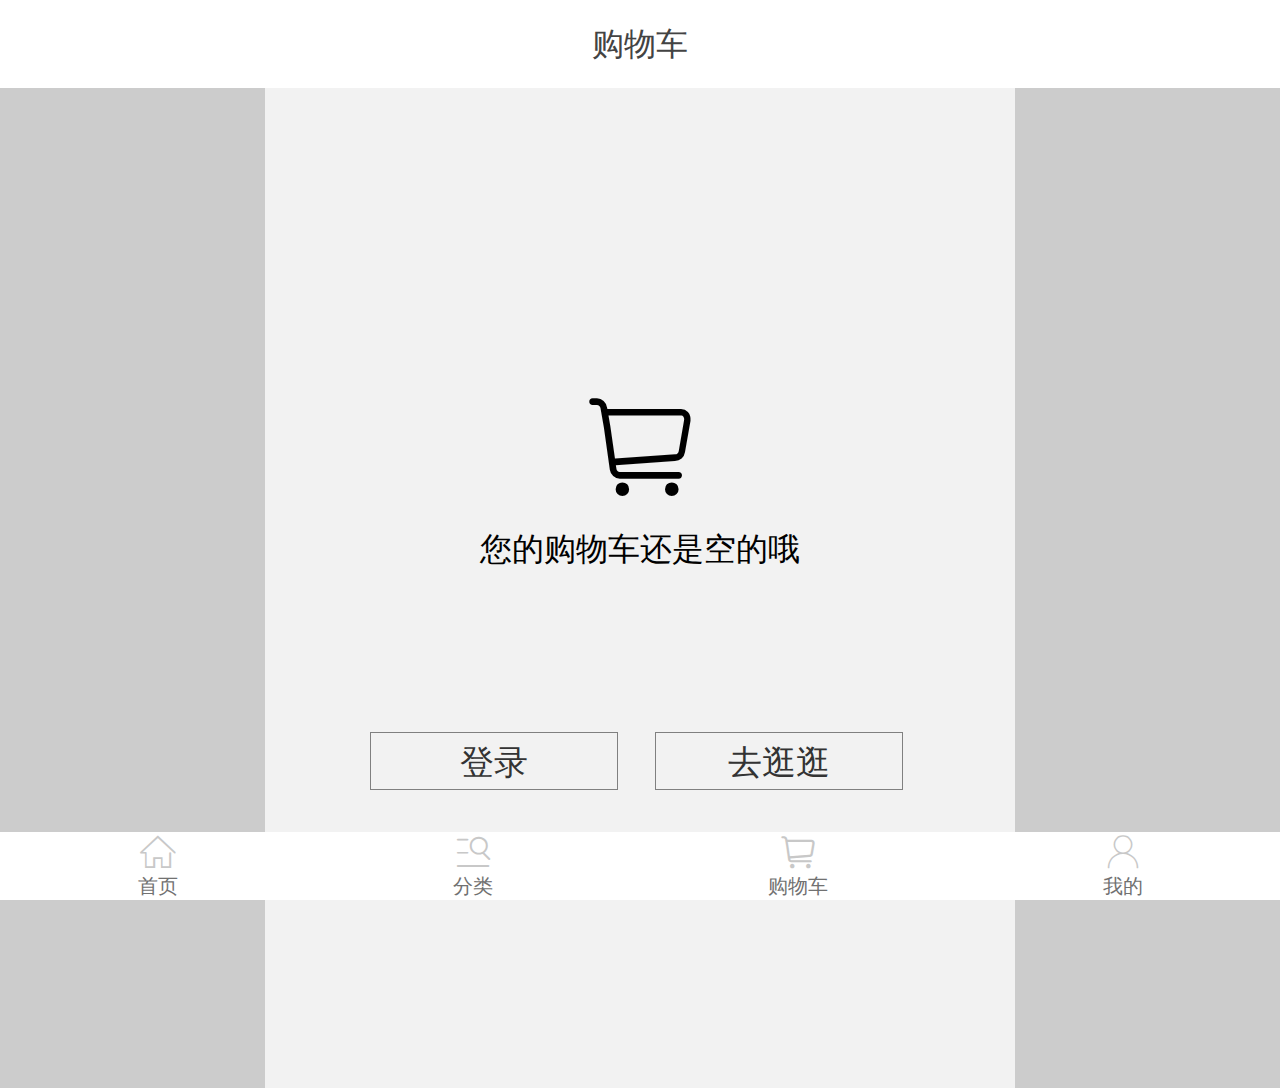
<file: cart.html>
<!DOCTYPE html>
<html lang="en">
<head>
	<meta charset="UTF-8">
	<meta name="viewport" content="width=device-width, initial-scale=1, maximum-scale=1, user-scalable=no">
	<link rel="stylesheet" type="text/css" href="css/iconfont.css">
	<link rel="stylesheet" type="text/css" href="css/m_base.css">
	<link rel="stylesheet" type="text/css" href="css/cart.css">
	<script src='js/adaptive.js'></script>
	<title>Document</title>
</head>
<body>
	<header>
		<p>购物车</p>
	</header>
	<!-- 中间部分 -->
	<div class="banner">
		<i class="iconfont icon-gouwuche"></i><p>您的购物车还是空的哦</p>
		<div class="deng">
			<a href="#">登录</a>
		</div>
		<div class="guang">
			<a href="#">去逛逛</a>
		</div>
	</div>
	<!--底部导航栏-->
		<div id="bottom_banner">
			<a href="index.html">
				<div class="bottom_banner_one">
					<i class="iconfont icon-shouye"></i>
					<p>首页</p>
				</div>
			</a>

			<a href="category.html">
				<div class="bottom_banner_one">
					<i class="iconfont icon-fenlei"></i>
					<p>分类</p>
				</div>
			</a>
			<a href="cart.html">
				<div class="bottom_banner_one">
					<i class="iconfont icon-gouwuche"></i>
					<p>购物车</p>
				</div>
			</a>
			<a href="login.html">
				<div class="bottom_banner_one">
					<i class="iconfont icon-wode"></i>
					<p>我的</p>
				</div>
			</a>
		</div>
		<!--底部导航栏结束-->
</body>
</html>
</file>
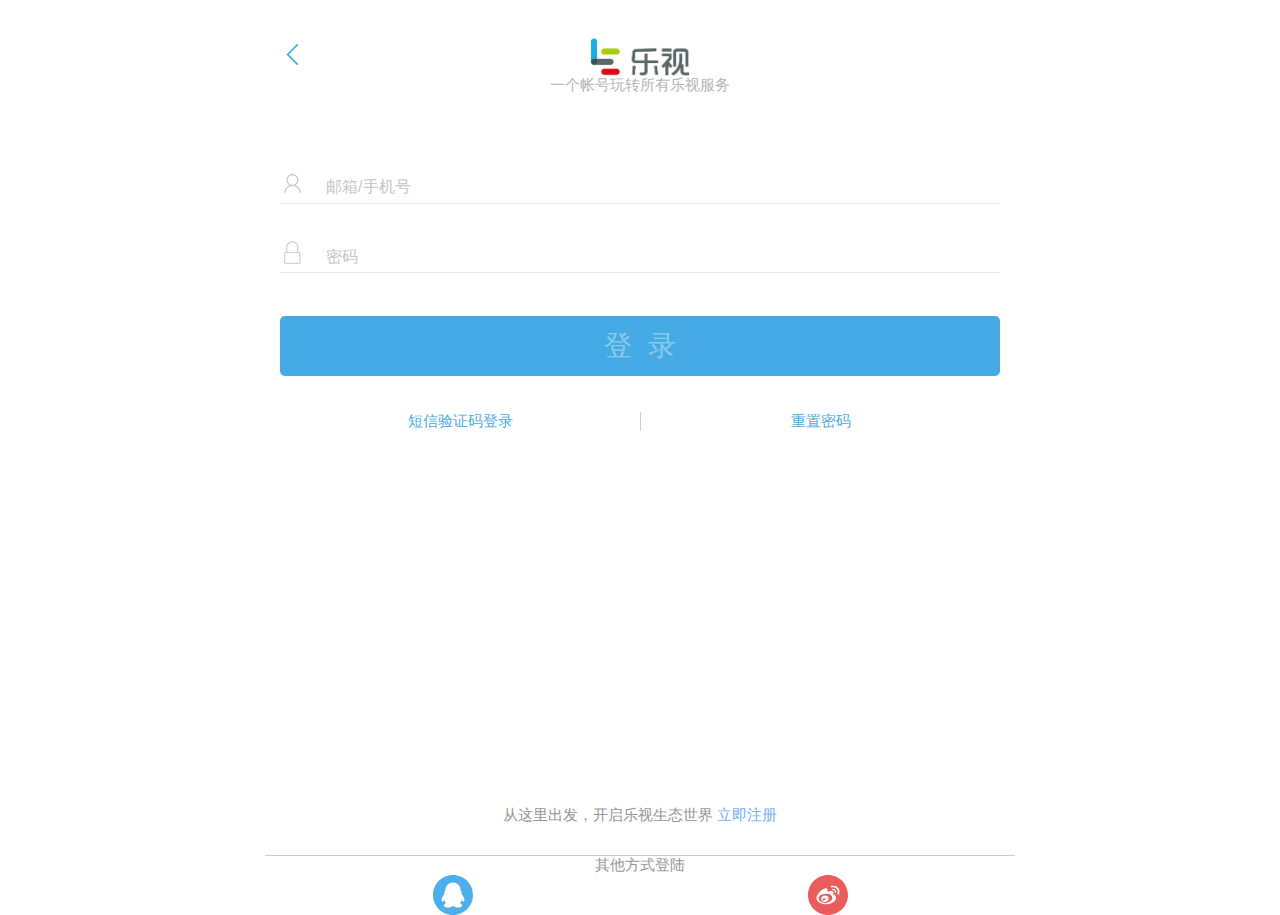
<file: login.html>
<!DOCTYPE html>
<html>
	<head>
		<meta charset="UTF-8">
		<title></title>
		<meta name="viewport" content="width=device-width, initial-scale=1.0, maximum-scale=1.0, minimum-scale=1.0, user-scalable=no">
		<link rel="stylesheet" type="text/css" href="css/login.css"/>
	</head>
	<body>
		<div id="zhengti">
			<!--登陆顶部logo-->
			<div class="login_logo">
				<p><img src="images/CNlogo2x.png"/></p>
				<p class="logo_wz">一个帐号玩转所有乐视服务</p>
			</div>
			<!--登陆顶部logo结束-->
			
			<!--登陆区域-->
			<div class="pad_box">
				<ul class="comment1_text">
					<li>
						<svg class="icon" aria-hidden="true">
  							<use xlink:href="#icon-denglu"></use>
						</svg>
						<input type="text" value="邮箱/手机号" />
					</li>
					<li>
						<svg class="icon" aria-hidden="true">
  							<use xlink:href="#icon-jinlingyingcaiwangtubiao02"></use>
						</svg>
						<input type="text" value="密码" />
					</li>
				</ul>
				<p class="box_dl">登&nbsp;&nbsp;录</p>
				<div class="box_wb">
					<a href="#" class="box_yz">短信验证码登录</a>
				    <a href="#" class="box_cz">重置密码</a>
				</div>
			</div>
			<!--登陆区域结束-->
			
			<!--登陆底部区域-->
			<div id="login_bot">
				<p>从这里出发，开启乐视生态世界 <span>立即注册</span></p>
				<p>其他方式登陆</p>
				<a href=""><svg class="icon" aria-hidden="true">
  <use xlink:href="#icon-qq"></use>
</svg></a>
				<a href=""><svg class="icon" aria-hidden="true">
  <use xlink:href="#icon-weibo"></use>
</svg></a>
			</div>
			<!--登陆底部区域结束-->
			<a href="index.html" id="fanhui"><svg class="icon" aria-hidden="true">
  <use xlink:href="#icon-fanhui"></use>
</svg></a>
		</div>
	</body>
	<script src="js/iconfont.js"></script>
</html>
</file>
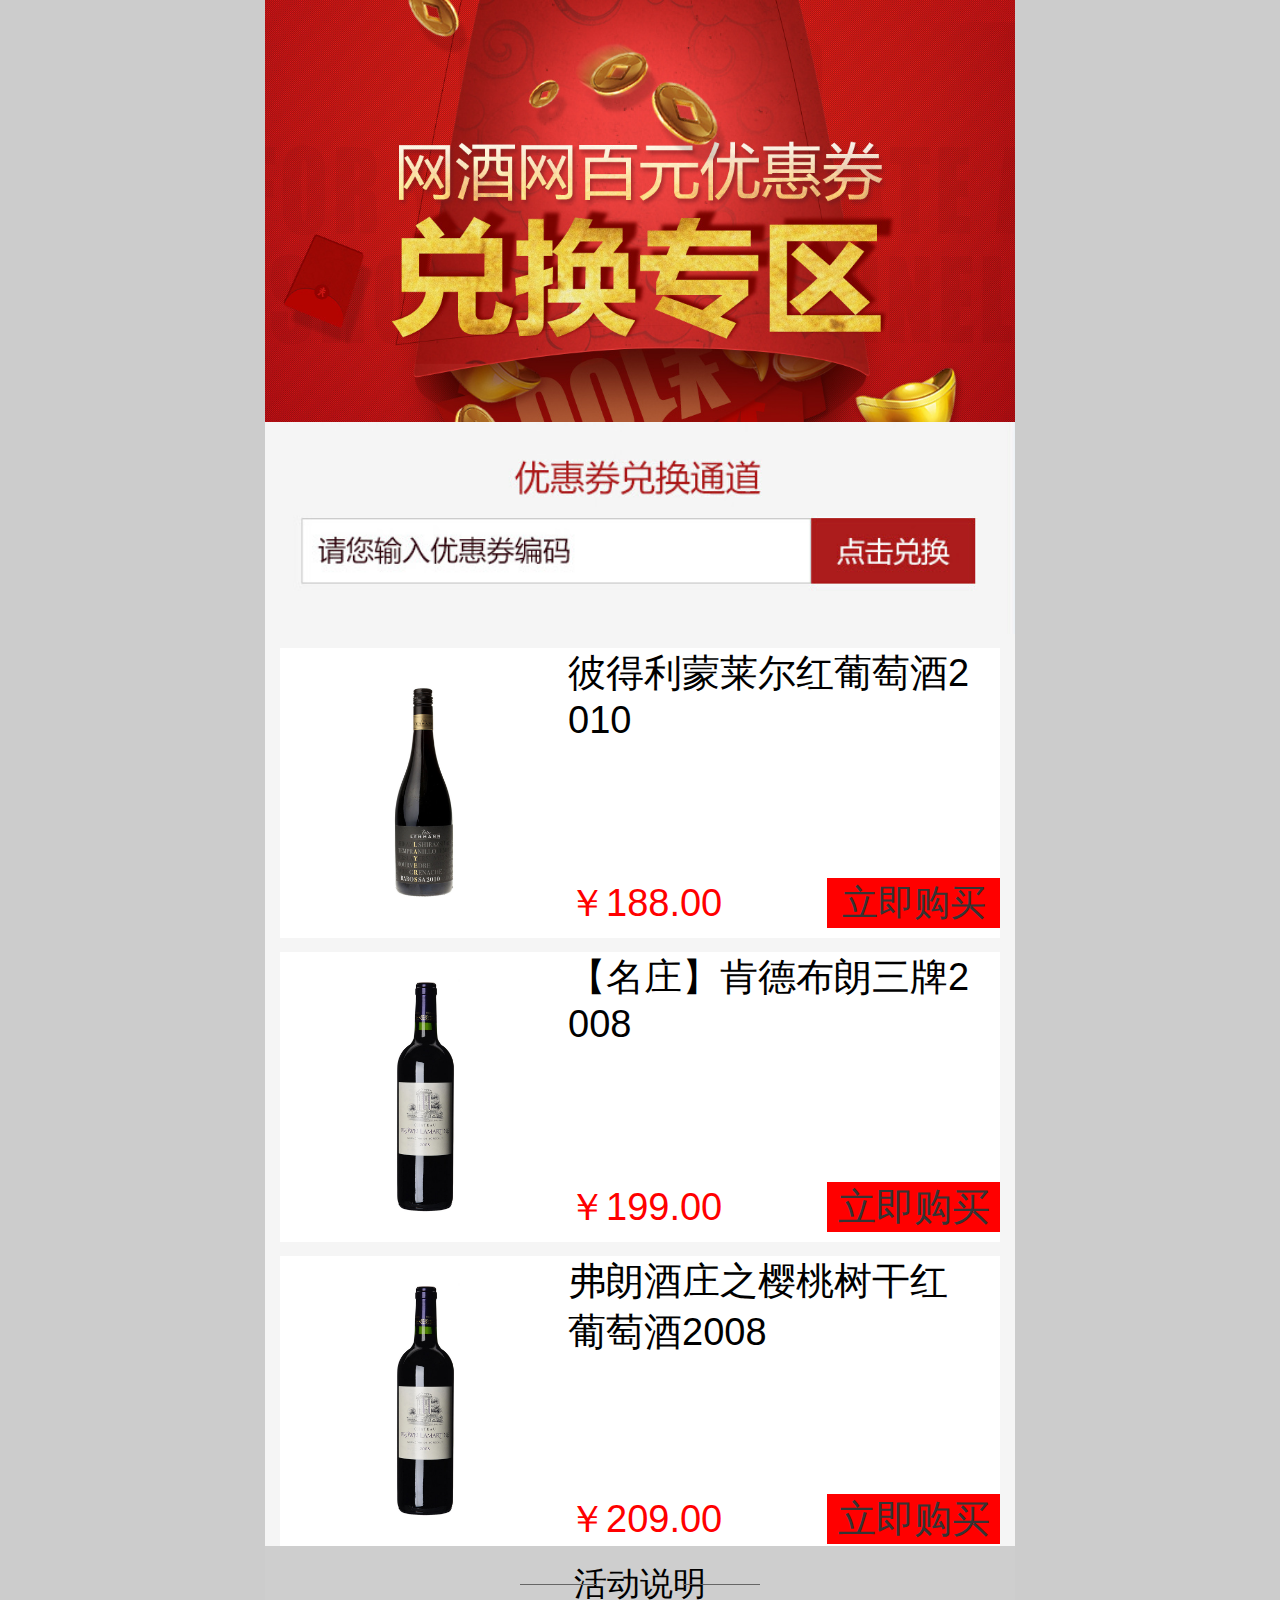
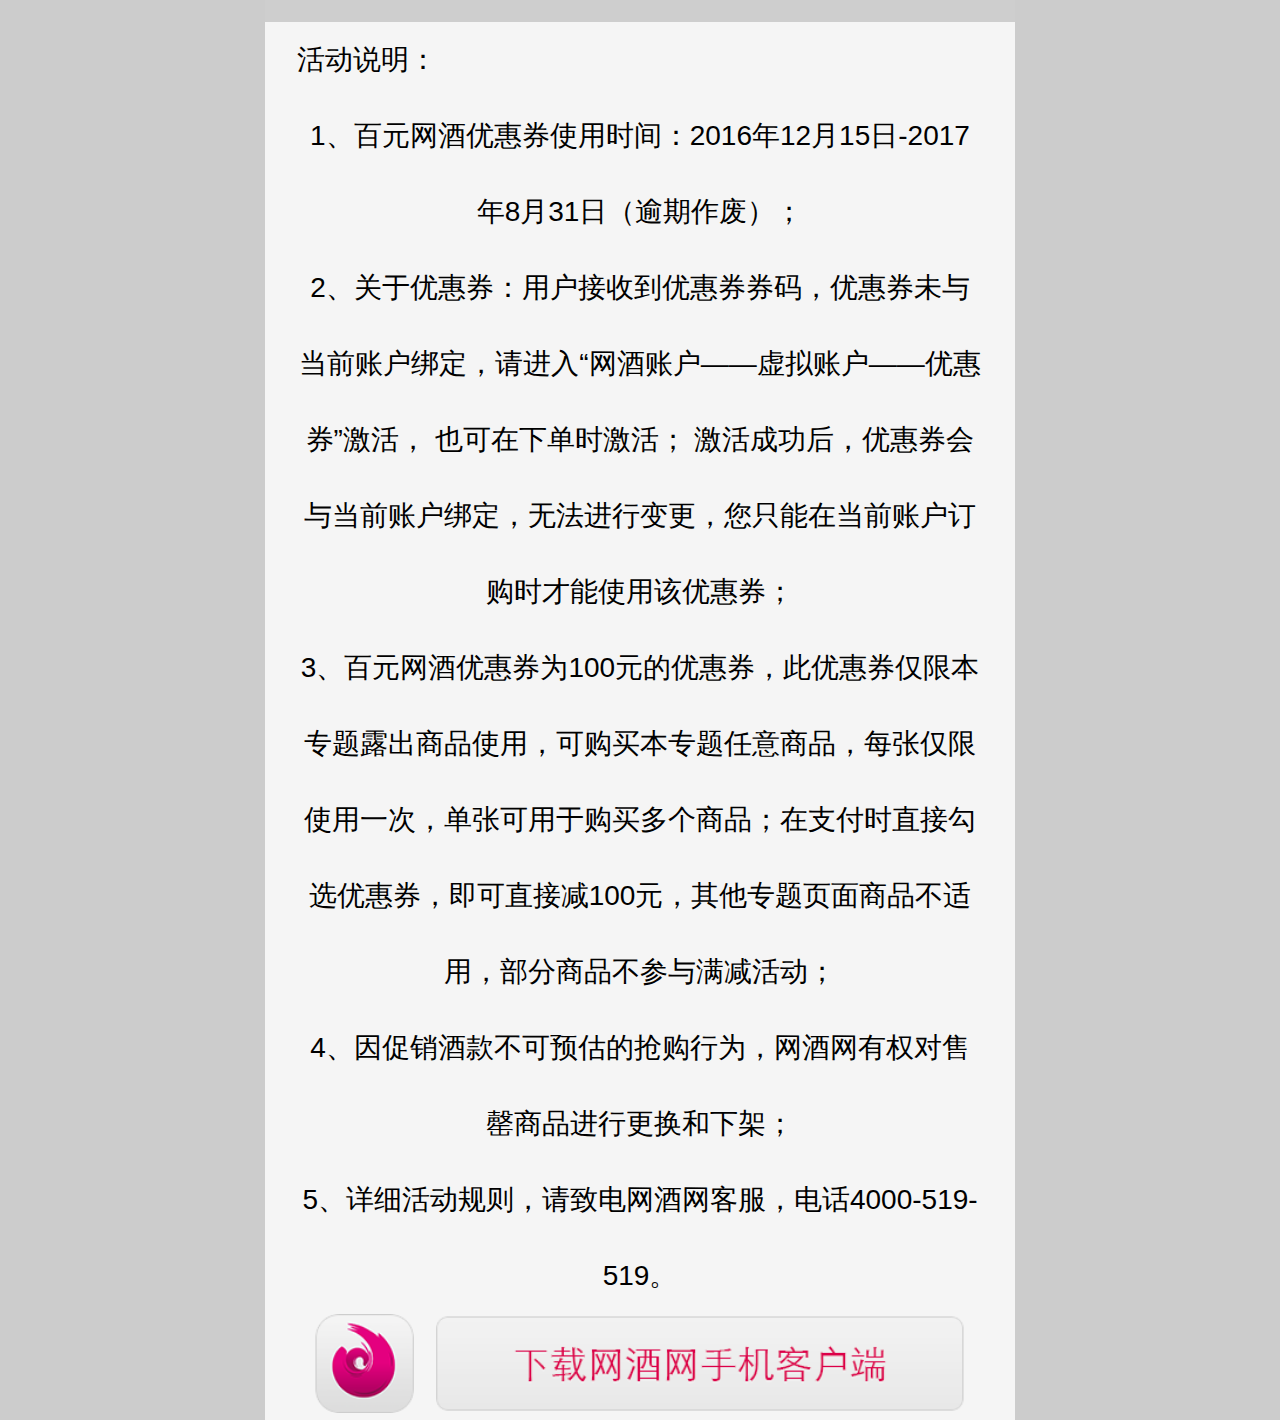
<file: mzt.html>
<!DOCTYPE html>
<html lang="en">
<head>
	<meta charset="UTF-8">
	<meta name="viewport" content="width=device-width, initial-scale=1, maximum-scale=1, user-scalable=no">
	<title>Document</title>
	<link rel="stylesheet" type="text/css" href="css/m_base.css">
	<link rel="stylesheet" type="text/css" href="css/mzt.css">
	
	<script src='js/adaptive.js'></script>

</head>
<body>
	<div id="banner">
	    <div class="top">
		   <a href="#"><img src="images/byq1.jpg"></a>
		   <a href="#"><img src="images/byq2.jpg"></a>
		</div>
		<div class="jiu">
			<ul>
				<li>
				  <div class="box">
				     <a href="#"><img src="images/yuan2.jpg"></a>
				  </div>
				  <div class="box1">
				    <p>彼得利蒙莱尔红葡萄酒2 010</p>
				  	<h4>￥188.00<span><a href="#">立即购买</a></span></h4>
				  </div>
				</li>
				<li>
				  <div class="bo">
				     <a href="#"><img src="images/yuan3.jpg"></a>
				  </div>
				  <div class="bo1">
				    <p>【名庄】肯德布朗三牌2 008</p>
				  	<h4>￥199.00<span><a href="#">立即购买</a></span></h4>
				  </div>
				</li>



				<li>
				  <div class="bx">
				     <a href="#"><img src="images/yuan3.jpg"></a>
				  </div>
				  <div class="bx1">
				    <p>弗朗酒庄之樱桃树干红葡萄酒2008</p>
				  	<h4>￥209.00<span><a href="#">立即购买</a></span></h4>
				  </div>
				</li>
				
			</ul>
	 </div>
		
		<!--说明区-->
		<div class="re">
		<div class="re_1"></div>
		   <h3>活动说明</h3>
		<div class="re_2"></div>
		
		<p>活动说明：</p>
		<p>1、百元网酒优惠券使用时间：2016年12月15日-2017年8月31日（逾期作废）；</p>
	<p>2、关于优惠券：用户接收到优惠券券码，优惠券未与当前账户绑定，请进入“网酒账户——虚拟账户——优惠券”激活， 也可在下单时激活；
激活成功后，优惠券会与当前账户绑定，无法进行变更，您只能在当前账户订购时才能使用该优惠券；</p>
		<p>3、百元网酒优惠券为100元的优惠券，此优惠券仅限本专题露出商品使用，可购买本专题任意商品，每张仅限使用一次，单张可用于购买多个商品；在支付时直接勾选优惠券，即可直接减100元，其他专题页面商品不适用，部分商品不参与满减活动；</p>
		<p>4、因促销酒款不可预估的抢购行为，网酒网有权对售罄商品进行更换和下架；</p>
		<p>5、详细活动规则，请致电网酒网客服，电话4000-519-519。</p>
	</div>
		<!--说明区结束-->
		<!--底部区-->
		<div id="bottom">
			<img src="images/byq4.png"/>
		</div>
		<!--底部区结束-->
		</div>
	</body>
	
	
	<script src="js/iconfont.js"></script>
</html>
</file>
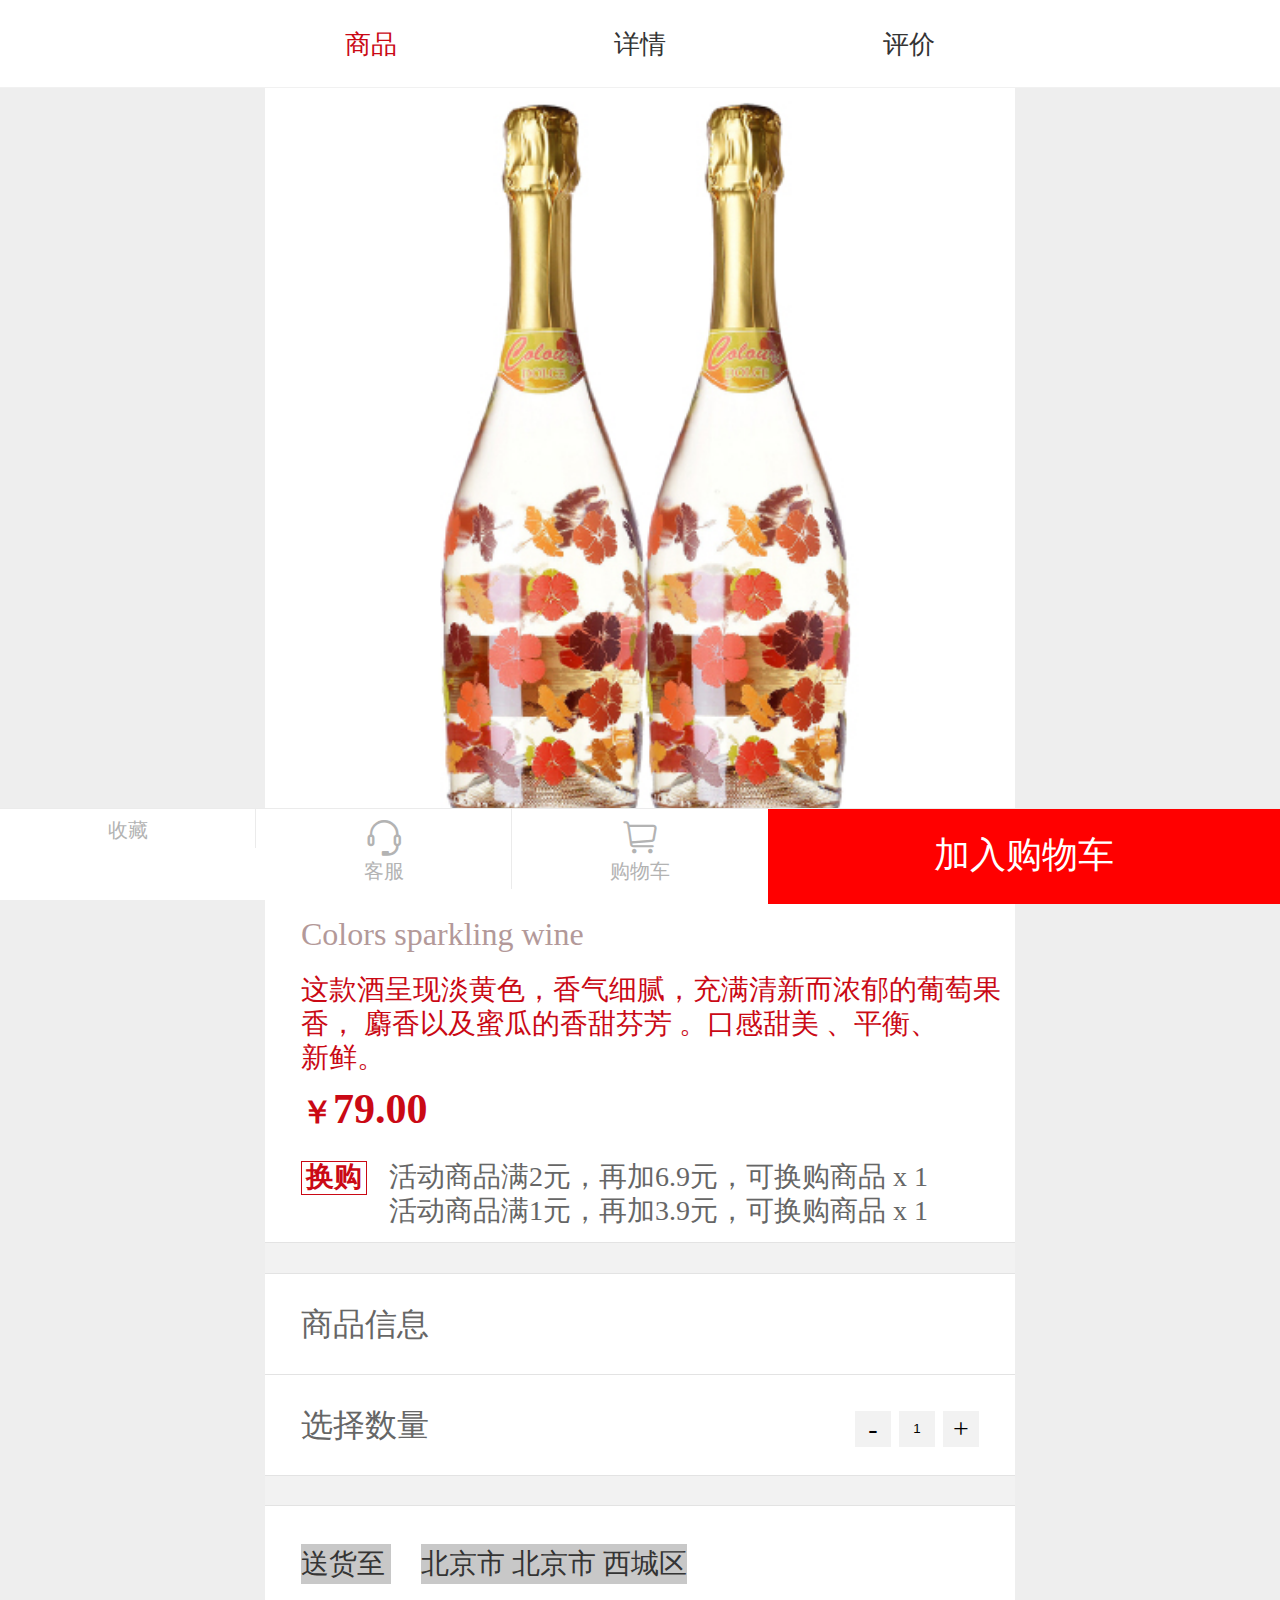
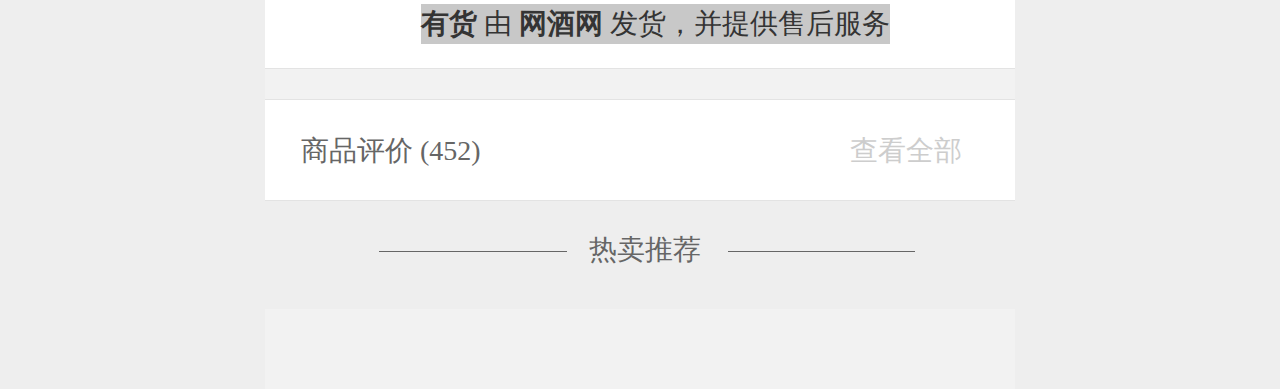
<file: product.html>
<!DOCTYPE html>
<html lang="en">
<head>
	<meta charset="UTF-8">
	<meta name="viewport" content="width=device-width, initial-scale=1, maximum-scale=1, user-scalable=no">
	<title>商品页</title>
	<link rel="stylesheet" href="css/swiper.min.css">
	<link rel="stylesheet" type="text/css" href="css/iconfont.css">
	<link rel="stylesheet" type="text/css" href="css/m_base.css">
	<link rel="stylesheet" type="text/css" href="css/product.css">

	<script src='js/adaptive.js'></script>
</head>
<body>
	<header>
	     	<div id="head_left">
	     	<a href="#" class="left"><i class="iconfont icon-jiantou"></i></a>
	     	<div id="box">
			<a href="#" class="box_1">商品</a>
			<a href="qing.html">详情</a>
			<a href="#">评价</a>
			</div>
			<a href="#" class="right"><i class="iconfont icon-unie644"></i></a>
		    </div>
	</header>
<div id="banner">
	<div class="yiye">
	      <div class="lunbo">
	        <div class="swiper-container">
             <div class="swiper-wrapper">
             <div class="swiper-slide"><img src="images/xiang6.jpg"></div>
             <div class="swiper-slide"><img src="images/xiang7.jpg"></div>
             <div class="swiper-slide"><img src="images/xiang.jpg"></div>
             <div class="swiper-slide"><img src="images/xiang1.jpg"></div>
             <div class="swiper-slide"><img src="images/xiang2.jpg"></div>
             <div class="swiper-slide"><img src="images/xiang3.jpg"></div>
             <div class="swiper-slide"><img src="images/xiang4.jpg"></div>
             <div class="swiper-slide"><img src="images/xiang5.jpg"></div>
             </div>
             <!-- Add Pagination -->
             <div class="swiper-pagination"></div>
            </div>
	      </div>
	      <div class="jj">
	      	<p class="jj_1"><span>自营</span>卡乐丝起泡葡萄酒*2</p>
	      	<p class="jj_2">Colors sparkling wine</p>
	      	<p class="jj_3">这款酒呈现淡黄色，香气细腻，充满清新而浓郁的葡萄果香， 麝香以及蜜瓜的香甜芬芳 。口感甜美  、平衡、<br>新鲜。
            </p>
	      	<h2><span>￥</span>79.00</h2>
	      	<div class="huan">
	      		<h4>换购</h4>
	      		<ul>
	      			<li>活动商品满2元，再加6.9元，可换购商品 x 1</li>
	      			<li>活动商品满1元，再加3.9元，可换购商品 x 1</li>
	      		</ul>	
	            
	      	</div>
	      </div>
	      <div class="f_1">
	      	   	<a href="#"><p>商品信息</p><i class="iconfont icon-arrow-right"></i></a>
	      	   <div class="f1">
	      	   <a href="#">选择数量</a>
	      	   <p class="f2">-</p>
	      	   <input type="tel" value="1">
	      	   <p class="f3">+</p>
	      	   </div>
	      </div>
	      <div class="f_2">
	      	    <a href="#">
	      	    <h4>送货至</h4>
	      		<ul>
	      			<li class="f1_1">北京市 北京市 西城区</li>
	      			<li class="f1_2"><b>有货</b>    由 <b>网酒网</b> 发货，并提供售后服务</li>
	      		</ul>	
	      		<i class="iconfont icon-arrow-right"></i>
	      		</a>
	      </div>
	      <div class="f_3">
	      	 <a href="#" class="f3_1">商品评价 (452)</a>
	      	 <a href="#" class="f3_2">查看全部<i class="iconfont icon-arrow-right"></i></a>
	      </div>
	      <div class="re">
		    <div class="re_1"></div>
		     <p>热卖推荐</p>
		     <div class="re_2"></div>
	      </div>	
    </div>
</div>
<div class="bottom">
	<div class="bottom_1">
		<a href="#"><i class="iconfont icon-wujiaoxing"></i><span>收藏</span></a>
	</div>
	<div class="bottom_2">
		<a href="#"><i class="iconfont icon-fuwuerji"></i><span>客服</span></a>
	</div>
	<div class="bottom_3">
		<a href="gouwuche.html"><i class="iconfont icon-gouwuche"></i><span>购物车</span></a>
	</div>
	<div class="bottom_4">
		<a href="#">加入购物车</a>
	</div>
</div>
 <script src="js/swiper.min.js"></script>
  <script src="js/product.js"></script>
</body>
</html>
</file>
<file: css/iconfont.css>
@font-face {font-family: "iconfont";
  src: url('../font/iconfont.eot?t=1512712101492'); /* IE9*/
  src: url('../font/iconfont.eot?t=1512712101492#iefix') format('embedded-opentype'), /* IE6-IE8 */
  url('[data-uri]') format('woff'),
  url('../font/iconfont.ttf?t=1512712101492') format('truetype'), /* chrome, firefox, opera, Safari, Android, iOS 4.2+*/
  url('../font/iconfont.svg?t=1512712101492#iconfont') format('svg'); /* iOS 4.1- */
}

.iconfont {
  font-family:"iconfont" !important;
  font-size:16px;
  font-style:normal;
  -webkit-font-smoothing: antialiased;
  -moz-osx-font-smoothing: grayscale;
}

.icon-gouwuche:before { content: "\e6a8"; }

.icon-wode:before { content: "\e604"; }

.icon-fenlei:before { content: "\e61b"; }

.icon-fuwuerji:before { content: "\e65f"; }

.icon-fangdajing:before { content: "\e609"; }

.icon-shouye:before { content: "\e645"; }
</file>
<file: css/m_base.css>
/* CSS Document */
*,::before,::after{ margin:0; padding:0; box-sizing:border-box;}

a, article, aside, audio, b, blockquote, body, canvas, caption, dd,  details,div, dl, dt, em, embed, fieldset, figcaption, figure, footer, form, h1, h2, h3, h4, h5, h6, header, hgroup, html, i, iframe, img, label, legend, li, menu, nav, object, ol, output, p,s, section, small, span, strong, sub, summary, sup, table, tbody, td, tfoot, th, thead, time, tr, tt, u, ul, var, video
 { margin: 0; padding: 0;  -webkit-touch-callout: none;/*当你触摸并按住触摸目标时候，禁止或显示系统默认菜单 */-webkit-tap-highlight-color: rgba(0,0,0,0); }
 
ol, ul,li{ list-style: none;}

table { border-collapse: collapse;/*表格的边线重叠*/ border-spacing: 0; }
input,textarea{resize:none;/*调整尺寸*/ -webkit-user-select: auto !important;} 

:focus{outline:none;}

input[type="submit"], input[type="reset"], input[type="button"], input[type="password"], input[type="text"], input[type="search"], input[type="number"], button {
	-webkit-appearance: none;/* 针对表单的默认的样式进行清除  比如立体效果*/
	outline: none;
}

img{ display:block;vertical-align: middle;border: 0 none;}

a,a:link,a:visited{ text-decoration:none; color:#343434; }
a:hover{ color:#ff6699;
	}
.clearfix:after{content:""; display:block; height:0; clear:both; visibility:hidden;}

.fl{float:left;}
.fr{float:right;}
 
html{font-size:100px;/*表示100px=1rem;       625%    62.5%*/}

body{font-family: "microsoft yahei", "\534E\6587\7EC6\9ED1", Verdana, Arial, Helvetica, sans-serif; 
font-size:24px; background:rgba(204,204,204,1); -webkit-user-select:none; /*禁止选中内容*/-webkit-text-size-adjust: none;/*不调整（拉伸）字大小*/}  

                 /*微软雅黑      华文细黑                                         最后一个字体：ios系统默认 */
.m_layout{ width:100%; max-width:7.5rem; min-width:3.2rem; margin:0 auto;}
</file>
<file: css/cart.css>
header{ 
	width:100%; 
	/*height:0.88rem; */
	/*background: rgba(255,81,136,0.85); */
	position:fixed;/*固定定位*/ 
	z-index:1000;
	/*border-bottom:0.01rem solid #ededed; */
	background: white;
	text-align: center;
	line-height: 0.88rem;
	font-size: 0.32rem;
	color: #434343;
}
.banner{
	width: 100%;
	height: 10rem;
	max-width: 7.5rem;
	min-width: 3.26rem; 
	position: absolute;
	left:50%; transform:translateX(-50%);
    background: #F2F2F2;
	overflow: hidden;
	top:0.88rem;
}
.banner i{
	width: 1.16rem;
	height: 1.16rem;
	display: block;
	margin: 3rem auto 0.24rem auto;
	text-align: center;
	line-height: 1.16rem;
	font-size: 1.16rem;
}
.banner p{
	text-align: center;
	font-size: 0.32rem;
}
.banner div{
	width: 33%;
	height:0.58rem;
	text-align: center;
	line-height: 0.58rem;
	float: left;
	border:0.01rem solid gray;
	margin-top: 1.6rem;
}
.banner div a{
	font-size: 0.34rem;
	color: #333333;
}
.banner .deng{
	margin-left: 14%;
	margin-right: 5%;
}





/*底部导航栏*/
#bottom_banner{
	width: 100%;
	background: white;
	overflow: hidden;
	display: flex;
	justify-content: space-around;
	position: fixed;
	left: 0;
	bottom: 0;
	z-index: 50;
}
#bottom_banner .bottom_banner_one{
	float: left;
	/*margin-top: 2%;*/
}
#bottom_banner .bottom_banner_one i{
	font-size: 0.38rem;
	color: #C8C8C8;
	display: block;
	text-align: center;
}
#bottom_banner .bottom_banner_one p{
	font-size: 0.2rem;
	color: #717171;
	text-align: center;
}
#bottom_banner .bottom_banner_one:hover p{
	color: red;
}
#bottom_banner .bottom_banner_one:hover i{
	color: red;
}
/*底部导航栏结束*/
</file>
<file: css/login.css>
* {
	padding: 0;
	margin: 0;
}

*,
::before,
::after {
	margin: 0;
	padding: 0;
	-webkit-box-sizing: border-box;
	-webkit-tap-highlight: transparent;
	/*清除点击默认的高亮效果*/
}

a,
article,
aside,
audio,
b,
blockquote,
body,
canvas,
caption,
dd,
details,
div,
dl,
dt,
em,
embed,
fieldset,
figcaption,
figure,
footer,
form,
h1,
h2,
h3,
h4,
h5,
h6,
header,
hgroup,
html,
i,
iframe,
img,
label,
legend,
li,
menu,
nav,
object,
ol,
output,
p,
s,
section,
small,
span,
strong,
sub,
summary,
sup,
table,
tbody,
td,
tfoot,
th,
thead,
time,
tr,
tt,
u,
ul,
var,
video {
	margin: 0;
	padding: 0;
	border: 0;
}

ol,
ul,
li {
	list-style: none;
}

table {
	border-collapse: collapse;
	/*表格的边线重叠*/
	border-spacing: 0;
}

input,
textarea {
	border: 0 none;
	resize: none;
	/*调整尺寸*/
	/*outline:none;*/
	/*清除表单默认的蓝色边框效果*/
	-webkit-appearance: none;
	/* 针对表单的默认的样式进行清除  比如立体效果*/
}

:focus {
	outline: none;
}

img {
	display: block;
	-webkit-touch-callout: none;
	/*当你触摸并按住触摸目标时候，禁止或显示系统默认菜单 */
}

a,
a:link,
a:visited {
	text-decoration: none;
	color: #343434;
	-webkit-touch-callout: none;
}

a:hover {
	color: #ff6699;
}

.clearfix:after {
	content: "";
	display: block;
	height: 0;
	clear: both;
	visibility: hidden;
}

.fl {
	float: left;
}

.fr {
	float: right;
}

html {
	-webkit-text-size-adjust: none;
	/*不调整（拉伸）字大小*/
	font-size: 100px;
	/*表示100px=1rem;       625%    62.5%*/
}

body {
	font-family: "microsoft yahei", "\534E\6587\7EC6\9ED1", Verdana, Arial, Helvetica, sans-serif;
	font-size: 24px;
	background: white;
	-webkit-user-select: none;
	/*禁止选中内容*/
}


/*微软雅黑      华文细黑                                         最后一个字体：ios系统默认 */
.icon {
   width: 1em; height: 1em;
   vertical-align: -0.15em;
   fill: currentColor;
   overflow: hidden;
}

body {
	height: 100%;
	width: 100%;
	position: absolute;
}


/*整体居中*/

#zhengti {
	max-width: 7.5rem;
	min-width: 3.2rem;
	width: 100%;
	position: relative; 
	margin: 0 auto;
}
/*顶部logo*/
#zhengti .login_logo{
	width: 100%;
	margin-top: 5%;
	overflow: hidden;
}
#zhengti .login_logo p{
	width: 100%;
}
#zhengti .login_logo p img{
	display: block;
	width: 1rem;
	margin: 0 auto;
}
#zhengti .login_logo .logo_wz{
	font-size: 0.15rem;
	text-align: center;
	color: #B4B4B4;
}
/*顶部logo结束*/

/*登陆区域*/
#zhengti .pad_box{
	width: 100%;
	margin-top: 10%;
	padding: 0 0.15rem;
	overflow: hidden;
	box-sizing: border-box;
}
#zhengti .pad_box .comment1_text{
	width: 100%;
	display: block;
}
#zhengti .pad_box .comment1_text li{
	width: 100%;
	border-bottom: 1px solid #E5E5E5;
}
#zhengti .pad_box .comment1_text li svg{
	font-size: 0.25rem;
	color: #C5C5C5;
}
#zhengti .pad_box .comment1_text li input{
	width: 80%;
	height: 0.3rem;
	color: #C5C5C5;
	font-size: 0.16rem;
	margin-left: 2%;
}
#zhengti .pad_box .comment1_text li:nth-child(2){
	margin-top: 5%;
}
#zhengti .pad_box .box_dl{
	width: 100%;
	font-size: 0.28rem;
	height: 0.6rem;
	line-height: 0.6rem;
	background: #45AAE4;
	text-align: center;
	border-radius: 5px;
	margin-top: 6%;
	color: rgba(255,255,255,0.4);
}
#zhengti .pad_box .box_wb{
	width: 100%;
	overflow: hidden;
	margin-top: 5%;
}
#zhengti .pad_box .box_yz{
	width: 50%;
	font-size: 0.15rem;
	text-align: center;
	color: #4BACE4;
	display: block;
	float: left;
}
#zhengti .pad_box .box_cz{
	width:50%;
	font-size: 0.15rem;
	text-align: center;
	color: #4BACE4;
	display: block;
	float: left;
	border-left: 0.01rem solid #CECECE;
}
/*登陆区域结束*/

/*登陆底部区域*/
#login_bot{
	width: 100%;
}
#login_bot p:nth-child(1){
	width: 100%;
	font-size: 0.15rem;
	color: #959595;
	text-align: center;
	margin-top: 50%;
}
#login_bot p span{
	color: #73ADF0;
}
#login_bot p:nth-child(2){
	width: 100%;
	font-size: 0.15rem;
	color: #959595;
	text-align: center;
	margin-top: 4%;
	border-top: 1px solid #CECECE;
}
#login_bot a{
	width: 50%;
	font-size: 0.4rem;
	line-height: 0.4rem;
	text-align: center;
	display: block;
	float: left;
}
#fanhui {
	display: inline-block;
	position: absolute;
	left: 2%;
	top: 0;
	font-size: 0.3rem;
	color: #45AAE3;
}

/*登陆底部区域结束*/
</file>
<file: css/mzt.css>
#banner{
	width: 100%;
	height: 30.2rem;
	max-width: 7.5rem;
	min-width: 3.26rem;
	background: #F5F5F5;
	margin: 0 auto;	
	/*overflow: hidden;*/
}
#banner .top{
	width: 100%;
}
#banner .top img{
	width: 100%;
}
.jiu{
	width: 96%;
	height: 2.9rem;
	background: white;
	margin: 0 auto;
}
.jiu ul{
	width: 100%;
}
.jiu ul li{
	width: 100%;
	display: block;
	margin-top: 0.14rem;
}
.jiu ul .box{
	width: 40%;
	float: left;
}
.jiu ul .box img{
    width: 90%;
    height: 90%;
    display: block;
    margin: 0 auto;
    margin-top: 5%;
}
.jiu ul li .box1{
	width: 60%;
	height: 2.9rem;
	float: right;
	/*background: yellow;*/
}
.jiu ul li .box1 p{
	width: 95%;
	display: block;
	margin-bottom: 1.36rem;
	font-size: 0.38rem;
}
.jiu ul li .box1 h4{
    font-size: 0.38rem;
    font-weight: 400;
    color: #FF0000;
}
.jiu ul li .box1 span{
	width: 40%;
	height: 0.5rem;
	display: block;
	float: right;
	text-align: center;
	line-height: 0.5rem;
	background: #FF0000;
	font-family: '微软雅黑'
	margin-left: 1rem;
	font-size: 0.36rem;
}


.jiu ul li{
	width: 100%;
	height: 2.9rem;
	display: block;
	margin-top: 0.14rem;
	background: white;
}
.jiu ul .bo{
	width: 40%;
	float: left;
}
.jiu ul .bo img{
    width: 90%;
    height: 90%;
    display: block;
    margin: 0 auto;
    margin-top: 5%;
}
.jiu ul li .bo1{
	width: 60%;
	height: 2.9rem;
	float: right;
}
.jiu ul li .bo1 p{
	width: 95%;
	display: block;
	margin-bottom: 1.36rem;
	font-size: 0.38rem;
}
.jiu ul li .bo1 h4{
    font-size: 0.38rem;
    font-weight: 400;
    color: #FF0000;
}
.jiu ul li .bo1 span{
	width: 40%;
	height: 0.5rem;
	display: block;
	float: right;
	text-align: center;
	line-height: 0.5rem;
	background: #FF0000;
	font-family: '微软雅黑'
	margin-left: 1rem;
}





.jiu ul li{
	width: 100%;
	height: 2.9rem;
	display: block;
	margin-top: 0.14rem;
	background: white;
}
.jiu ul .bx{
	width: 40%;
	float: left;
}
.jiu ul .bx img{
    width: 90%;
    height: 90%;
    display: block;
    margin: 0 auto;
    margin-top: 5%;
}
.jiu ul li .bx1{
	width: 60%;
	height: 2.9rem;
	float: right;
}
.jiu ul li .bx1 p{
	width: 95%;
	display: block;
	margin-bottom: 1.36rem;
	font-size: 0.38rem;
}
.jiu ul li .bx1 h4{
    font-size: 0.38rem;
    font-weight: 400;
    color: #FF0000;
}
.jiu ul li .bx1 span{
	width: 40%;
	height: 0.5rem;
	display: block;
	float: right;
	text-align: center;
	line-height: 0.5rem;
	background: #FF0000;
	font-family: '微软雅黑'
	margin-left: 1rem;
}

/*说明区*/
#banner .re{
	width: 100%;
	/*height: 100%;*/
	background: #CECECE;
	margin-top: 6.08rem;
	padding: 0 0.32rem;
	text-align: center;
	line-height: 0.76rem;
}
 .re h3{
    	width: 26%;
    	display:block;
    	margin: 0 auto;
    	color: black;
    	font-weight: 400;
    }
    .re div{
    	width: 6%;
    	height: 0.01rem;
    	position: absolute;
    	background: #666666;
    	

    }
    .re .re_1{
    	right: 5.2rem;
    	top: 15.84rem;
    	
    }
    .re .re_2{
    	left: 5.2rem;
    	top: 15.84rem;
    }
    .re p{
    	float: left;

    }
/*说明区结束*/

/*底部区*/
#bottom{
	width: 100%;
}
#bottom img{
	width: 100%;
}
/*底部区结束*/
</file>
<file: css/product.css>
header{ 
	width:100%; 
	height:0.88rem; 
	background: white; 
	position:fixed;/*固定定位*/ 
	z-index:1000;
	border-bottom: 1px solid #F1F1F1;
}
header #head_left{
     width: 100%;
     height: 100%;
}
header #head_left a{
	width: 20%;
	height: 100%;
	display: block;
	text-align: center;
	line-height: 0.88rem;
	font-size: 0.26rem;
}
header #head_left .left{
	float: left;
}
header #head_left .left i{
	width: 0.4rem;
	height: 0.4rem;
	display: block;
	margin-left: 0.3rem;
	font-size: 0.4rem;
}
header #head_left #box{
	width: 60%;
	height: 100%;
	float: left;
	display: flex;
	justify-content: space-between;
}
header #head_left #box a{
	width: 30%;
	height: 100%;
	display: block;
	float: left;
}
header #head_left #box .box_1{
	color: #CA0915;
}
header #head_left .right{
	float: right;
}
header #head_left .right i{
	width: 0.6rem;
	height: 0.4rem;
	display: block;
	 float: right;
	 margin-right: 0.24rem;
	font-size: 0.6rem;
	color: #999999;
}
#banner{
	width: 100%;
	/*height: 26rem;*/
	max-width: 7.5rem;
	min-width: 3.26rem; 
	position: absolute;
	left:50%; transform:translateX(-50%);
    background: #F2F2F2;
	overflow: hidden;
	top:0.88rem;
	font-family: '微软雅黑';
}
#banner .yiye{
    	width: 100%;
    	height: 100%;
    }
    html, body {
      position: relative;
      height: 100%;
    }
    body {
      background: #eee;
      font-family: Helvetica Neue, Helvetica, Arial, sans-serif;
      font-size: 14px;
      color:#000;
      margin: 0;
      padding: 0;
    }
    .swiper-container {
      width: 100%;
      height: 100%;
    }
    .swiper-slide {
      text-align: center;
      font-size: 18px;
      background: #fff;

      /* Center slide text vertically */
      display: -webkit-box;
      display: -ms-flexbox;
      display: -webkit-flex;
      display: flex;
      -webkit-box-pack: center;
      -ms-flex-pack: center;
      -webkit-justify-content: center;
      justify-content: center;
      -webkit-box-align: center;
      -ms-flex-align: center;
      -webkit-align-items: center;
      align-items: center;
    }
    #banner .yiye .lunbo{
    	width: 100%;
    	/*height: 6.46rem;*/
    	border-bottom: 1px solid #EEEEEE;
    }
    #banner .yiye .lunbo img{
    	width: 100%;
    	height: 100%;
    }
    .yiye .jj{
    	width: 100%;
    	height: 4.04rem;
    	background: white;
    	border-bottom: 1px solid #E3E3E3;
    }
    .yiye .jj p{
    	width: 100%;
    	height: 0.34rem;
    	display: block;
    	float: left;
    	/*background: pink;*/
    	margin-top: 0.22rem;
    	font-size: 0.32rem;
    	line-height: 0.34rem;
    	margin-left: 0.36rem;
    }
    .yiye .jj .jj_1 span{
        width: 0.72rem;
        height: 0.34rem;
        display: block;
        background: #CA0915;
        float: left;
        text-align: center;
        border-radius: 0.1rem;
        color: white;
        margin-right: 0.2rem;
    }
    .yiye .jj .jj_2{
    	color: #B39999;
    	/*font-size: 0.28rem;*/
    }
    .yiye .jj .jj_3{
    	width: 100%;
    	height: 0.68rem;
    	display: block;
    	font-size: 0.28rem;
    	color: #CA0915;
    	margin-bottom: 0.44rem;
    }
    .yiye .jj h2{
    	width: 100%
    	height:0.4rem;
    	display: block;
    	/*background: orange;*/
    	margin-left: 0.36rem;
    	color: #CA0915;
    }
    .yiye .jj h2 span{
    	font-size: 0.32rem;
    }
    .yiye .jj .huan{
    	float: left;
    }
    .yiye .jj .huan{
    	width: 100%;
    	height: 0.64rem;
    	/*background: pink;*/
    	margin-top: 0.26rem;
    }
    .yiye .jj h4{
    	width: 0.66rem;
    	height: 0.34rem;
    	display: block;
    	/*background: blue;*/
    	float: left;
    	margin-left: 0.36rem;
    	text-align: center;
    	line-height: 0.3rem;
    	border: 1px solid #CA0915;
    	color: #CA0915;
    }
    .yiye .jj ul{
    	width: 6rem;
    	height: 0.72rem;
    	display: block;
    	float: left;
    	margin-left: 0.22rem;
    }
    .yiye .jj ul li{
    	width: 100%;
    	height: 0.34rem;
    	display: block;
    	line-height: 0.32rem;
    	color: #666666;
    }
    .yiye .f_1{
    	width: 100%;
    	height: 2.02rem;
    	/*background: red;*/
    	margin-top: 0.3rem;
    	border-top: 1px solid #E3E3E3;
    	background: white;
    	
    }
    .yiye .f_1 a{
    	width: 100%;
    	height: 1.01rem;
        display: block;
        line-height: 1.01rem;
        border-bottom: 1px solid #E3E3E3;
    }
    .yiye .f_1 a p{
    	width: 30%;
    	height: 100%;
    	display: inline-block;
    	/*background: pink;*/
    	float: left;
    	font-size: 0.32rem;
    	margin-left: 0.36rem;
    	color: #666666;
    }
    .yiye .f_1 a i{
    	float: right;
    	font-size: 0.32rem;
    	color: #CDCDCD;
    	margin-right: 0.26rem;
    }
    .yiye .f_1 .f1{
    	width:100%;
    	height: 1.01rem;
    	/*background: orange;*/
    	position: relative;
    	border-bottom: 1px solid #E3E3E3;
    }
    .yiye .f_1 .f1 a{
    	width: 30%;
    	height: 100%;
    	display: inline-block;
    	/*background: blue;*/
    	font-size: 0.32rem;
    	color: #666666;
    	margin-left: 0.36rem;
    	border-bottom: 0 none;
    }
    .yiye .f_1 .f1 .f2{
        width: 0.36rem;
        height: 0.36rem;
        display: inline-block;
        position: absolute;
        background: red;
        top: 0.36rem;
        right: 1.24rem;
        line-height: 0.36rem;
        text-align: center;
        background: #F2F2F2;
    }
    .yiye .f_1 .f1 .f3{
        width: 0.36rem;
        height: 0.36rem;
        display: inline-block;
        position: absolute;
        background: red;
        top: 0.36rem;
        right: 0.36rem;
        line-height: 0.36rem;
        text-align: center;
        background: #F2F2F2;
    }
    .yiye .f_1 .f1 input{
    	width: 0.36rem;
    	float: right;
    	margin-right: 0.8rem;
    	margin-top: 0.36rem;
    	border: 0 none;
    	line-height: 0.36rem;
        text-align: center;
        background: #F2F2F2;
    }
    .yiye .f_2{
    	width: 100%;
    	height: 1.64rem;
    	/*background: red;*/
    	margin-top: 0.3rem;
    	border-top: 1px solid #E3E3E3;
    	border-bottom: 1px solid #E3E3E3;
    	background: white;
    }
    .yiye .f_2 a{
    	width: 100%;
    	height: 100%;
        display: block;
        line-height: 1.01rem;  
    }
    .yiye .f_2 a h4{
    	width: 0.9rem;
    	height: 0.4rem;
    	font-weight: 400;
    	/*text-align: center;*/
    	line-height: 0.4rem;
    	display: inline-block;
    	float: left;
    	/*background: pink;*/
    	margin-top: 0.38rem;
    	margin-left: 0.36rem;
    	background: #C8C8C8;

    }
    .yiye .f_2 a ul{
    	width: 5rem;
    	height: 0.8rem;
    	display: inline-block;
    	float: left;
    	margin-top: 0.38rem;
    	margin-left: 0.3rem;
    }
    .yiye .f_2 a ul .f1_1{
    	width: 50%
    	height: 0.4rem;
    	display: block;
    	float: left;
    	line-height: 0.4rem;
    	margin-bottom: 0.2rem;
    	background: #C8C8C8;
    }
    .yiye .f_2 a ul .f1_2{
    	width: 100%
    	height: 0.4rem;
    	display: block;
    	float: left;
    	line-height: 0.4rem;
    	background: #C8C8C8;
    }
    .yiye .f_2 a i{
    	float: right;
    	font-size: 0.32rem;
    	color: #CDCDCD;
    	margin-right: 0.26rem;
    }
    .yiye .f_3{
    	width: 100%;
    	height: 1.02rem;
    	/*background: red;*/
    	margin-top: 0.3rem;
    	border-top: 1px solid #E3E3E3;
    	border-bottom: 1px solid #E3E3E3;
    	background: white;
    }
    .yiye .f_3 .f3_1{
    	width: 30%;
    	height: 100%;
        display: inline-block;
        line-height: 1.02rem; 
        color: #666666;
        margin-left: 0.36rem; 
    }
    .yiye .f_3 .f3_2{
    	width: 22%;
    	height: 100%;
        display: inline-block;
        float: right;
        line-height: 1.02rem; 
        color: #CDCDCD;
    }
    .yiye .re{
    	width: 100%;
    	height: 1.08rem;
    	background: #EEEEEE;
    	margin-bottom: 0.8rem;
    }
    .yiye .re p{
    	width: 16%;
    	display:block;
    	float: left;
    	margin-top: 0.3rem;
    	margin-left: 0.22rem;
    	color: #666666;
    }
    .yiye .re div{
    	width: 25%;
    	height: 0.01rem;
    	background: #666666;
    	margin-top: 0.5rem;
    }
    .yiye .re .re_1{
    	float: left;
    	margin-left: 1.14rem;
    }
    .yiye .re .re_2{
    	float: right;
    	margin-right: 1rem;
    }
    .bottom{
    width:100%; 
	height:0.92rem; 
	background: white; 
	position:fixed;/*固定定位*/ 
	z-index:1000;
	bottom: 0;
	left: 0;
	border-top: 0.01rem solid #EBEBEB;
    }
    .bottom .bottom_1{
    	width: 20%;
    	float: left;
    	text-align: center;
    	position: absolute;
    	/*background: red;*/
    	border-right: 1px solid #EBEBEB;
    }
   /* .bottom .bottom_1 i{
    	color: #CC0002;
    }
    .bottom .bottom_1 span{
    	color: #CC0002;
    }*/
    .bottom div i{
     	font-size: 0.38rem;
	    display: block;
	    margin-top: 0.08rem;
	    color: #B3B3B3;
        /*background: red;*/
        /*border-radius: 0.08rem;*/
     }
     .bottom div span{
     	font-size: 0.2rem;
     	margin-bottom: 0.04rem;
     	display: block;
     	color: #B3B3B3;
     }
      .bottom .bottom_2{
    	width: 20%;
    	left: 20%;
    	top: 0;
    	text-align: center;
    	position: absolute;
    	/*background: red;*/
    	border-right: 1px solid #EBEBEB;
    }
    .bottom .bottom_3{
    	width: 20%;
    	right: 40%;
    	top: 0;
    	text-align: center;
    	position: absolute;
    	/*background: red;*/
    }
    .bottom .bottom_4{
    	width: 40%;
    	top:0;
    	right: 0;
    	text-align: center;
    	line-height: 0.92rem;
    	position: absolute;
    	background: red;

    }
    .bottom .bottom_4 a{
    	font-size: 0.36rem;
    	color: white;
    }
</file>
